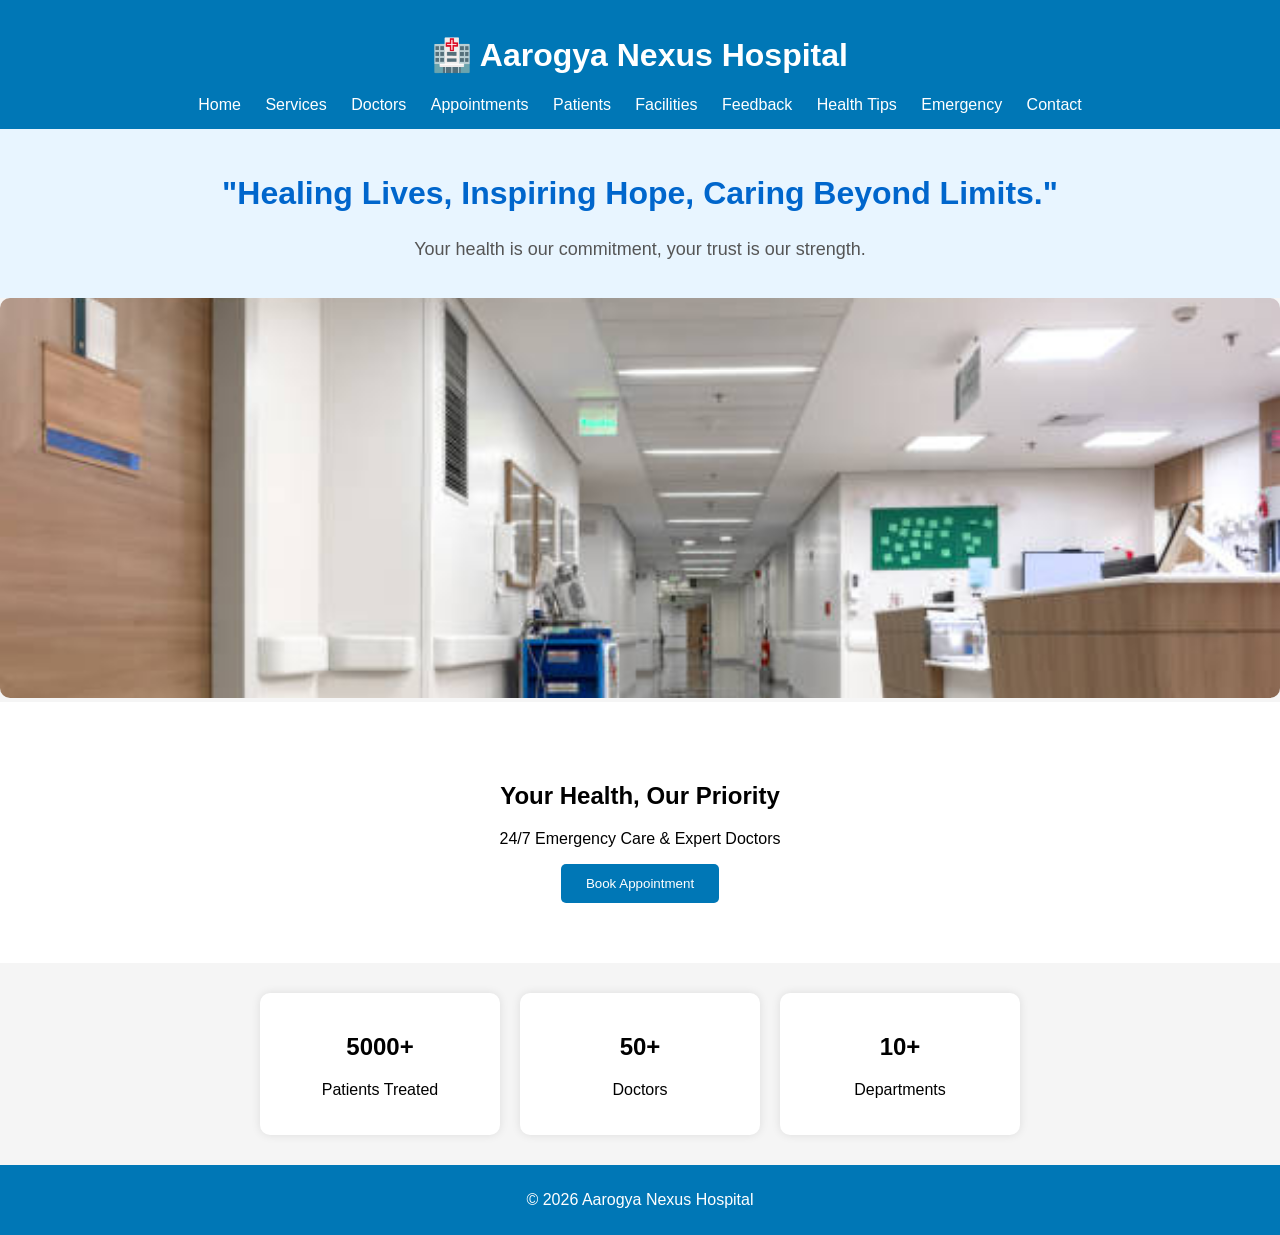
<file: index.html>
<!DOCTYPE html>
<html lang="en">
<head>
<meta charset="UTF-8">
<meta name="viewport" content="width=device-width, initial-scale=1.0">
<title>City Hospital</title>

<link rel="stylesheet" href="style.css">
</head>

<body>

<header>
    <h1>🏥 Aarogya Nexus Hospital</h1>

    <nav>
        <a href="index.html">Home</a>
        <a href="services.html">Services</a>
        <a href="doctors.html">Doctors</a>
        <a href="appointments.html">Appointments</a>
        <a href="patients.html">Patients</a>
        <a href="facilities.html">Facilities</a>
        <a href="feedback.html">Feedback</a>
        <a href="healthtips.html">Health Tips</a>
        <a href="emergency.html">Emergency</a>
        <a href="contact.html">Contact</a>
    </nav>
</header>
<div class="hospital-quote">
    <h2>"Healing Lives, Inspiring Hope, Caring Beyond Limits."</h2>
    <p>Your health is our commitment, your trust is our strength.</p>
</div>

<img src="hospital.jpg" alt="Hospital Banner" class="hospital-banner">
<section class="hero">
    <h2>Your Health, Our Priority</h2>
    <p>24/7 Emergency Care & Expert Doctors</p>

    <a href="appointments.html">
        <button>Book Appointment</button>
    </a>
</section>

<section class="stats">

<div class="card">
    <h2>5000+</h2>
    <p>Patients Treated</p>
</div>

<div class="card">
    <h2>50+</h2>
    <p>Doctors</p>
</div>

<div class="card">
    <h2>10+</h2>
    <p>Departments</p>
</div>

</section>

<footer>
    <p>© 2026 Aarogya Nexus Hospital</p>
</footer>

</body>
</html>
</file>
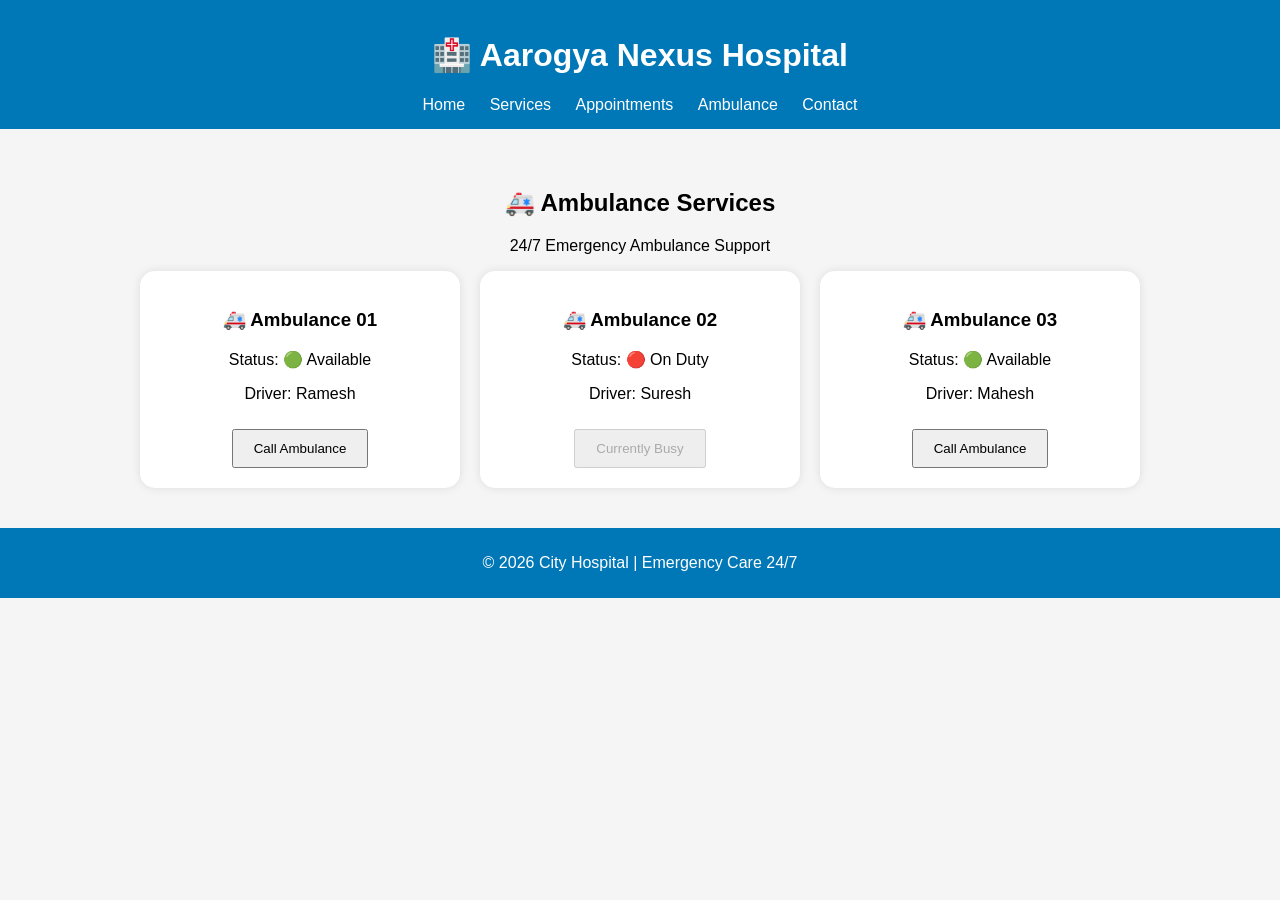
<file: ambulance.html>
<!DOCTYPE html>
<html lang="en">
<head>
<meta charset="UTF-8">
<meta name="viewport" content="width=device-width, initial-scale=1.0">
<title>Ambulance Service</title>
<link rel="stylesheet" href="style.css">
</head>

<body>

<header>
    <h1>🏥 Aarogya Nexus Hospital</h1>

    <nav>
        <a href="index.html">Home</a>
        <a href="services.html">Services</a>
        <a href="appointments.html">Appointments</a>
        <a href="ambulance.html">Ambulance</a>
        <a href="contact.html">Contact</a>
    </nav>
</header>

<section class="ambulance-page">

    <h2>🚑 Ambulance Services</h2>
    <p>24/7 Emergency Ambulance Support</p>

    <div class="ambulance-container">

        <div class="ambulance-card">
            <h3>🚑 Ambulance 01</h3>
            <p>Status: 🟢 Available</p>
            <p>Driver: Ramesh</p>
            <a href="tel:+919876543210">
                <button>Call Ambulance</button>
            </a>
        </div>

        <div class="ambulance-card">
            <h3>🚑 Ambulance 02</h3>
            <p>Status: 🔴 On Duty</p>
            <p>Driver: Suresh</p>
            <button disabled>Currently Busy</button>
        </div>

        <div class="ambulance-card">
            <h3>🚑 Ambulance 03</h3>
            <p>Status: 🟢 Available</p>
            <p>Driver: Mahesh</p>
            <a href="tel:+919876543211">
                <button>Call Ambulance</button>
            </a>
        </div>

    </div>

</section>

<footer>
    <p>© 2026 City Hospital | Emergency Care 24/7</p>
</footer>

</body>
</html>
</file>
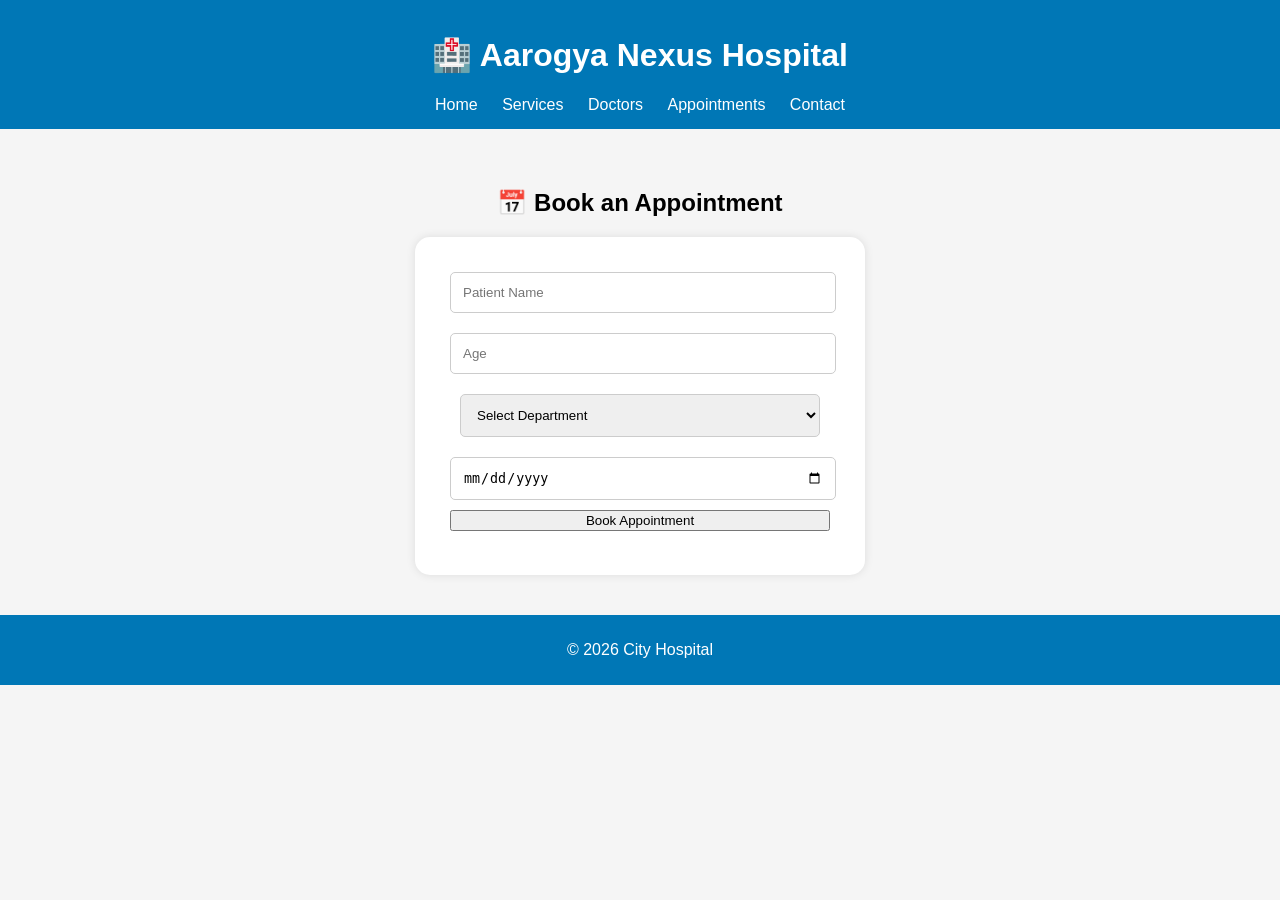
<file: Appointments.html>
<!DOCTYPE html>
<html lang="en">
<head>
<meta charset="UTF-8">
<meta name="viewport" content="width=device-width, initial-scale=1.0">
<title>Appointments</title>
<link rel="stylesheet" href="style.css">
</head>

<body>

<header>
    <h1>🏥  Aarogya Nexus Hospital</h1>

    <nav>
        <a href="index.html">Home</a>
        <a href="services.html">Services</a>
        <a href="doctors.html">Doctors</a>
        <a href="appointments.html">Appointments</a>
        <a href="contact.html">Contact</a>
    </nav>
</header>

<section class="appointment-page">

    <h2>📅 Book an Appointment</h2>

    <div class="appointment-form">

        <input type="text" id="name" placeholder="Patient Name">

        <input type="number" id="age" placeholder="Age">

        <select id="department">
            <option>Select Department</option>
            <option>Cardiology</option>
            <option>Neurology</option>
            <option>Orthopedics</option>
            <option>Pediatrics</option>
        </select>

        <input type="date" id="date">

        <button onclick="bookAppointment()">
            Book Appointment
        </button>

        <h3 id="message"></h3>

    </div>

</section>

<footer>
    <p>© 2026 City Hospital</p>
</footer>

<script>
function bookAppointment(){

let patientName =
document.getElementById("name").value;

let date =
document.getElementById("date").value;

if(patientName==="" || date===""){
document.getElementById("message").innerHTML =
"❌ Please fill all details";
}
else{
document.getElementById("message").innerHTML =
"✅ Appointment Booked Successfully!";
}
}
</script>

</body>
</html>
</file>
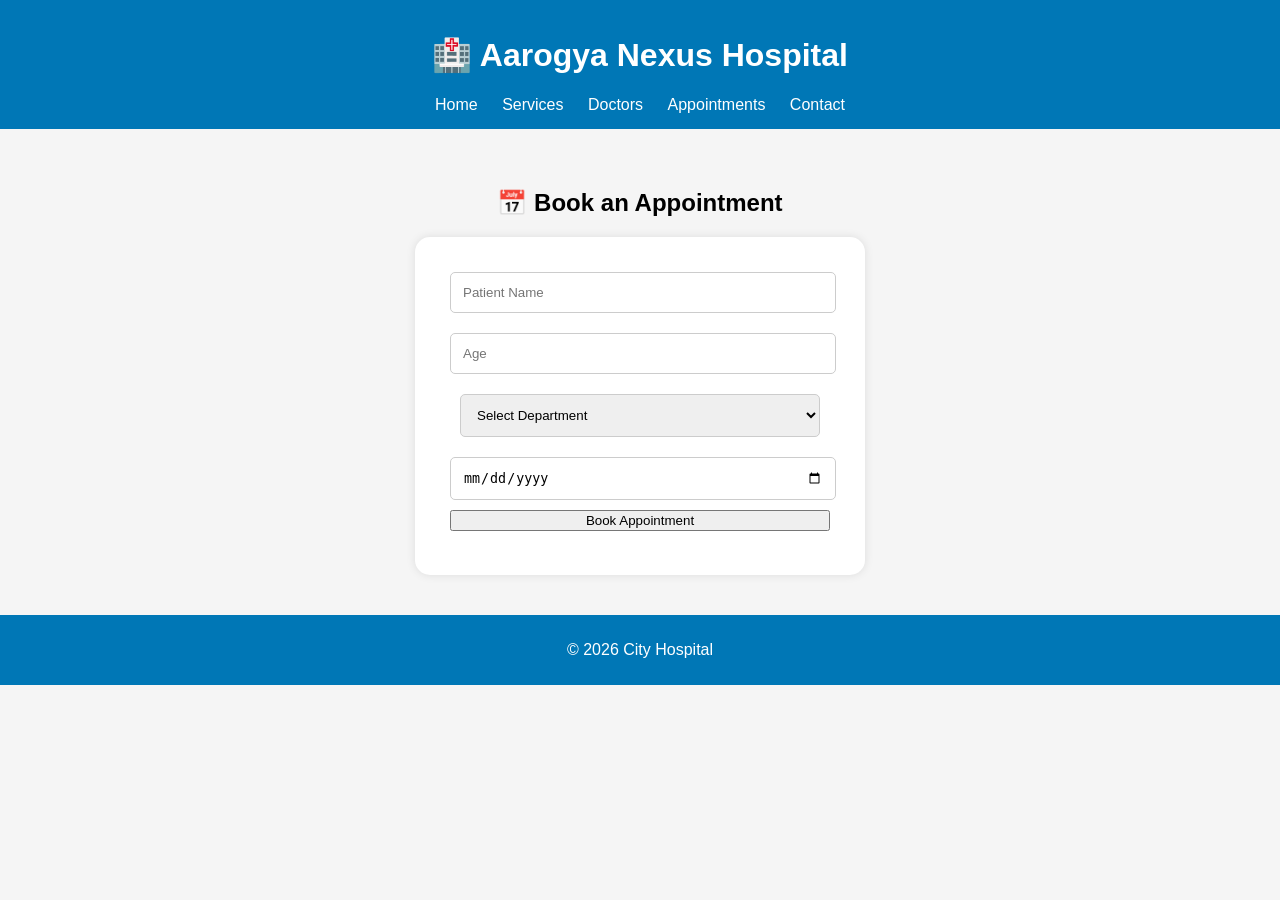
<file: appointments.html>
<!DOCTYPE html>
<html lang="en">
<head>
<meta charset="UTF-8">
<meta name="viewport" content="width=device-width, initial-scale=1.0">
<title>Appointments</title>
<link rel="stylesheet" href="style.css">
</head>

<body>

<header>
    <h1>🏥  Aarogya Nexus Hospital</h1>

    <nav>
        <a href="index.html">Home</a>
        <a href="services.html">Services</a>
        <a href="doctors.html">Doctors</a>
        <a href="appointments.html">Appointments</a>
        <a href="contact.html">Contact</a>
    </nav>
</header>

<section class="appointment-page">

    <h2>📅 Book an Appointment</h2>

    <div class="appointment-form">

        <input type="text" id="name" placeholder="Patient Name">

        <input type="number" id="age" placeholder="Age">

        <select id="department">
            <option>Select Department</option>
            <option>Cardiology</option>
            <option>Neurology</option>
            <option>Orthopedics</option>
            <option>Pediatrics</option>
        </select>

        <input type="date" id="date">

        <button onclick="bookAppointment()">
            Book Appointment
        </button>

        <h3 id="message"></h3>

    </div>

</section>

<footer>
    <p>© 2026 City Hospital</p>
</footer>

<script>
function bookAppointment(){

let patientName =
document.getElementById("name").value;

let date =
document.getElementById("date").value;

if(patientName==="" || date===""){
document.getElementById("message").innerHTML =
"❌ Please fill all details";
}
else{
document.getElementById("message").innerHTML =
"✅ Appointment Booked Successfully!";
}
}
</script>

</body>
</html>
</file>
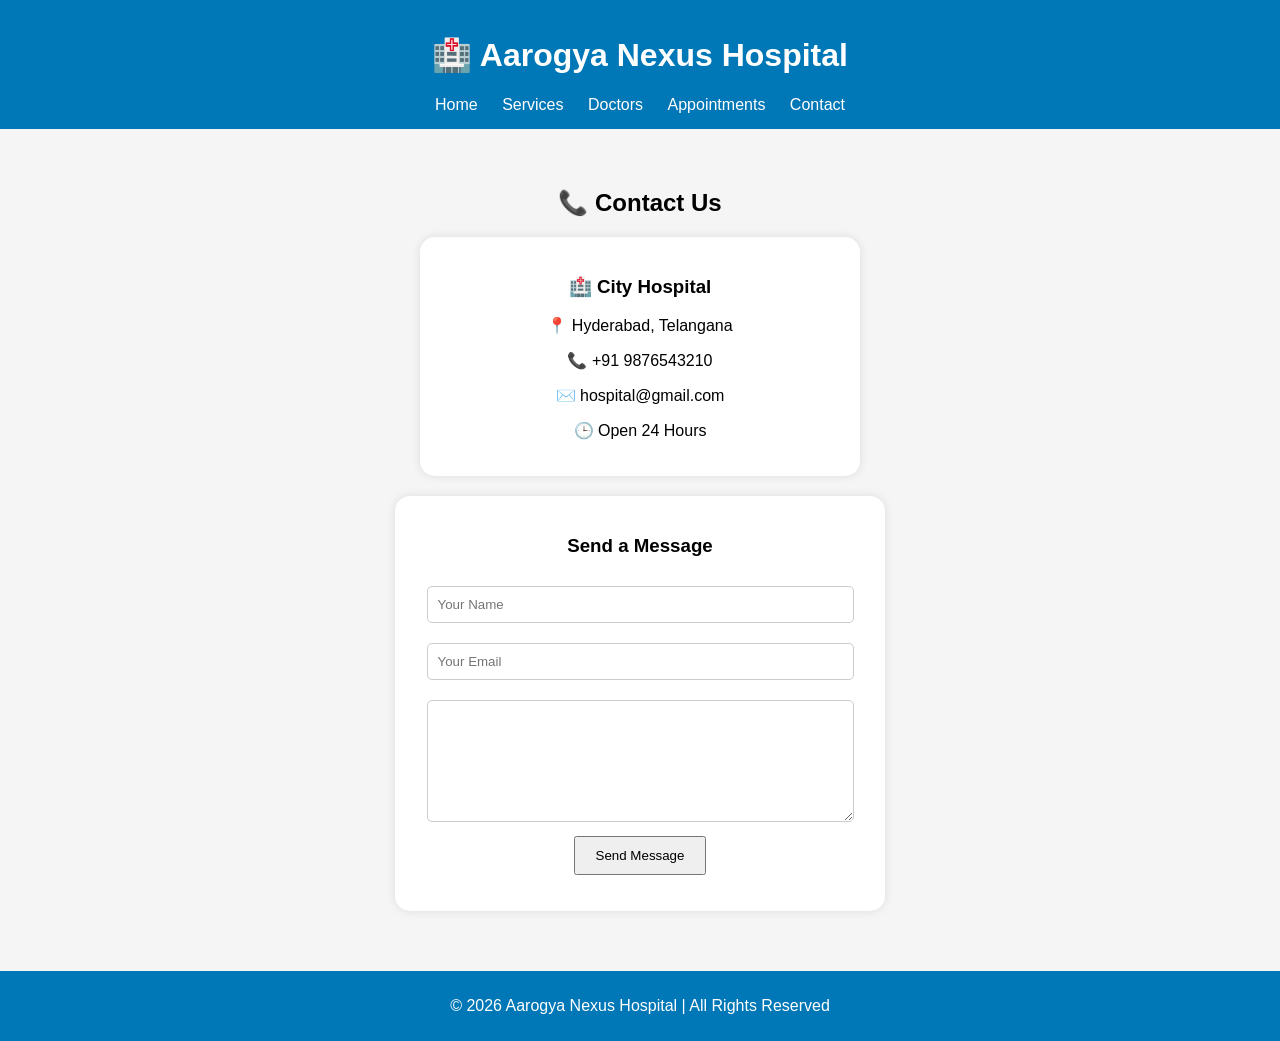
<file: contact.html>
<!DOCTYPE html>
<html lang="en">
<head>
<meta charset="UTF-8">
<meta name="viewport" content="width=device-width, initial-scale=1.0">
<title>Contact Us</title>
<link rel="stylesheet" href="style.css">
</head>

<body>

<header>
    <h1>🏥 Aarogya Nexus Hospital</h1>

    <nav>
        <a href="index.html">Home</a>
        <a href="services.html">Services</a>
        <a href="doctors.html">Doctors</a>
        <a href="appointments.html">Appointments</a>
        <a href="contact.html">Contact</a>
    </nav>
</header>

<section class="contact-page">

    <h2>📞 Contact Us</h2>

    <div class="contact-card">

        <h3>🏥 City Hospital</h3>

        <p>📍 Hyderabad, Telangana</p>

        <p>📞 +91 9876543210</p>

        <p>✉️ hospital@gmail.com</p>

        <p>🕒 Open 24 Hours</p>

    </div>

    <div class="contact-form">

        <h3>Send a Message</h3>

        <input type="text"
        id="name"
        placeholder="Your Name">

        <input type="email"
        id="email"
        placeholder="Your Email">

        <textarea
        id="message"
        placeholder="Enter Your Message">
        </textarea>

        <button onclick="sendMessage()">
            Send Message
        </button>

        <p id="success"></p>

    </div>

</section>

<footer>
    <p>© 2026 Aarogya Nexus Hospital | All Rights Reserved</p>
</footer>

<script>
function sendMessage(){

let name =
document.getElementById("name").value;

let email =
document.getElementById("email").value;

let message =
document.getElementById("message").value;

if(name==="" || email==="" || message===""){
document.getElementById("success").innerHTML =
"❌ Please fill all fields";
}
else{
document.getElementById("success").innerHTML =
"✅ Message Sent Successfully!";
}
}
</script>

</body>
</html>
</file>
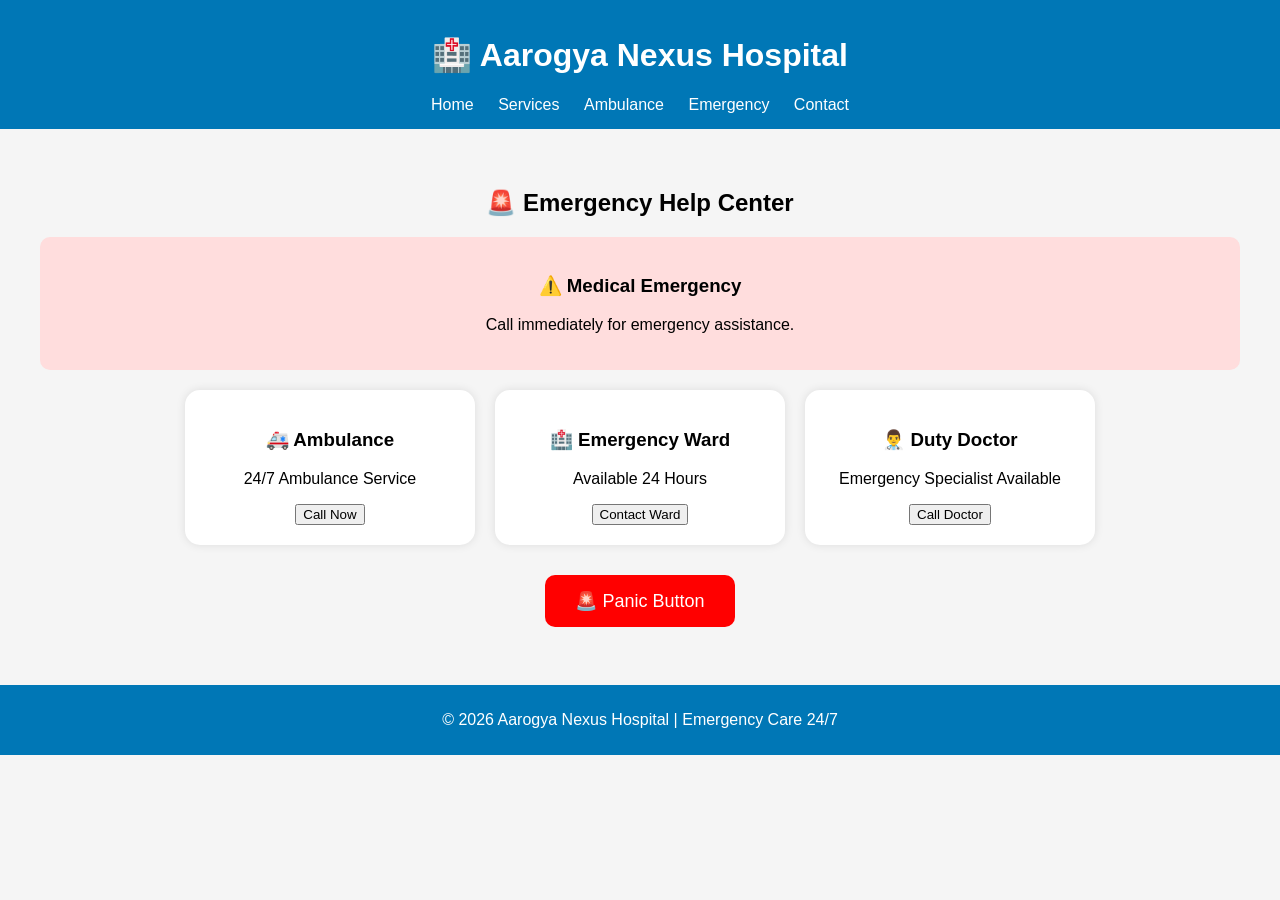
<file: emergency.html>
<!DOCTYPE html>
<html lang="en">
<head>
<meta charset="UTF-8">
<meta name="viewport" content="width=device-width, initial-scale=1.0">
<title>Emergency Help</title>
<link rel="stylesheet" href="style.css">
</head>

<body>

<header>
    <h1>🏥  Aarogya Nexus Hospital</h1>

    <nav>
        <a href="index.html">Home</a>
        <a href="services.html">Services</a>
        <a href="ambulance.html">Ambulance</a>
        <a href="emergency.html">Emergency</a>
        <a href="contact.html">Contact</a>
    </nav>
</header>

<section class="emergency-page">

    <h2>🚨 Emergency Help Center</h2>

    <div class="emergency-alert">
        <h3>⚠️ Medical Emergency</h3>
        <p>Call immediately for emergency assistance.</p>
    </div>

    <div class="emergency-container">

        <div class="emergency-card">
            <h3>🚑 Ambulance</h3>
            <p>24/7 Ambulance Service</p>

            <a href="tel:+919876543210">
                <button>Call Now</button>
            </a>
        </div>

        <div class="emergency-card">
            <h3>🏥 Emergency Ward</h3>
            <p>Available 24 Hours</p>

            <a href="tel:+919876543211">
                <button>Contact Ward</button>
            </a>
        </div>

        <div class="emergency-card">
            <h3>👨‍⚕️ Duty Doctor</h3>
            <p>Emergency Specialist Available</p>

            <a href="tel:+919876543212">
                <button>Call Doctor</button>
            </a>
        </div>

    </div>

    <button class="panic-btn"
    onclick="showAlert()">
    🚨 Panic Button
    </button>

    <h3 id="alertmsg"></h3>

</section>

<footer>
    <p>© 2026 Aarogya Nexus Hospital | Emergency Care 24/7</p>
</footer>

<script>
function showAlert(){
document.getElementById("alertmsg").innerHTML =
"🚑 Emergency Team Alerted! Please call the ambulance number immediately.";
}
</script>

</body>
</html>
</file>
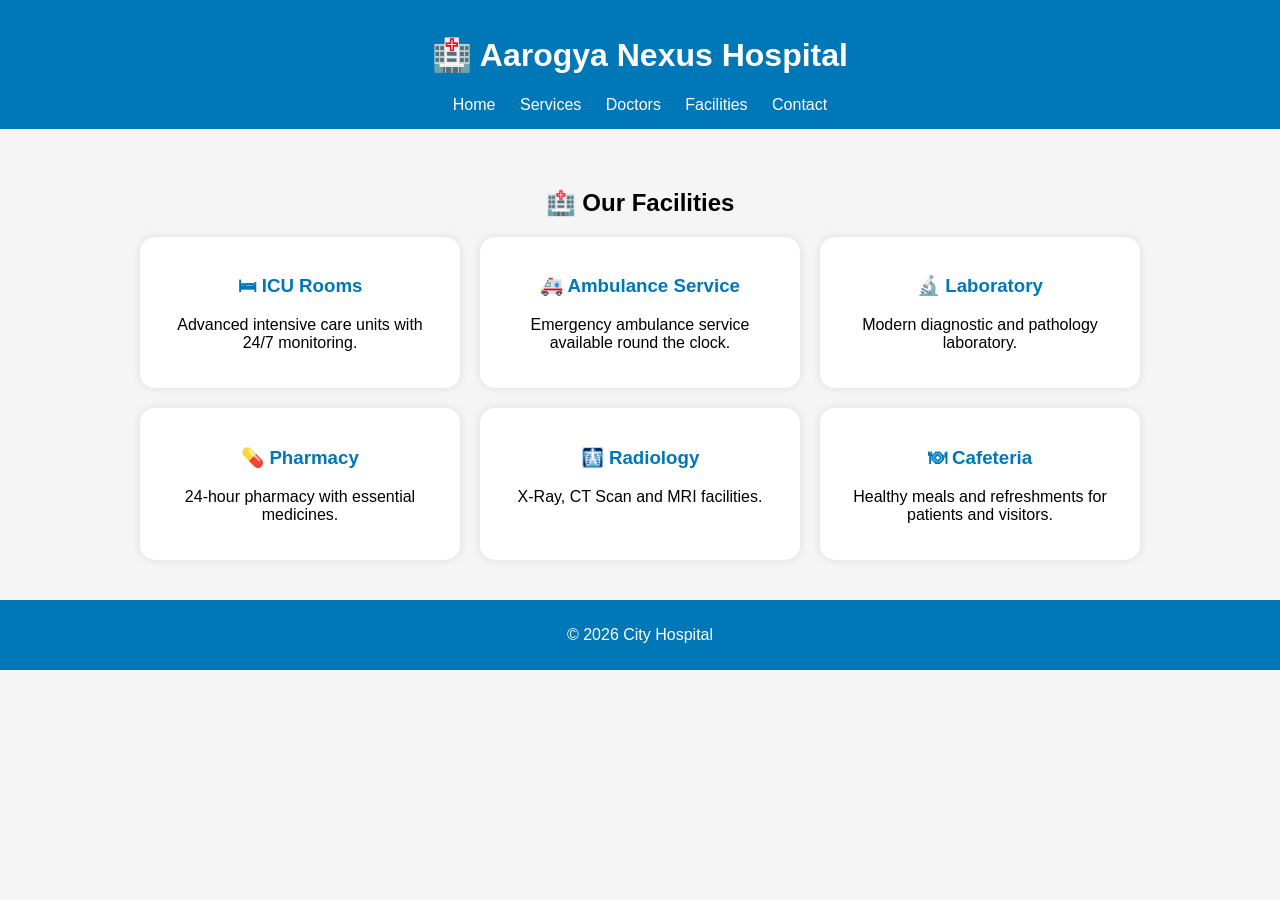
<file: facilities.html>
<!DOCTYPE html>
<html lang="en">
<head>
<meta charset="UTF-8">
<meta name="viewport" content="width=device-width, initial-scale=1.0">
<title>Hospital Facilities</title>
<link rel="stylesheet" href="style.css">
</head>

<body>

<header>
    <h1>🏥 Aarogya Nexus Hospital</h1>
    

    <nav>
        <a href="index.html">Home</a>
        <a href="services.html">Services</a>
        <a href="doctors.html">Doctors</a>
        <a href="facilities.html">Facilities</a>
        <a href="contact.html">Contact</a>
    </nav>
</header>

<section class="facilities-page">

    <h2>🏥 Our Facilities</h2>

    <div class="facility-container">

        <div class="facility-card">
            <h3>🛏 ICU Rooms</h3>
            <p>Advanced intensive care units with 24/7 monitoring.</p>
        </div>

        <div class="facility-card">
            <h3>🚑 Ambulance Service</h3>
            <p>Emergency ambulance service available round the clock.</p>
        </div>

        <div class="facility-card">
            <h3>🔬 Laboratory</h3>
            <p>Modern diagnostic and pathology laboratory.</p>
        </div>

        <div class="facility-card">
            <h3>💊 Pharmacy</h3>
            <p>24-hour pharmacy with essential medicines.</p>
        </div>

        <div class="facility-card">
            <h3>🩻 Radiology</h3>
            <p>X-Ray, CT Scan and MRI facilities.</p>
        </div>

        <div class="facility-card">
            <h3>🍽 Cafeteria</h3>
            <p>Healthy meals and refreshments for patients and visitors.</p>
        </div>

    </div>

</section>

<footer>
    <p>© 2026 City Hospital</p>
</footer>

</body>
</html>
</file>
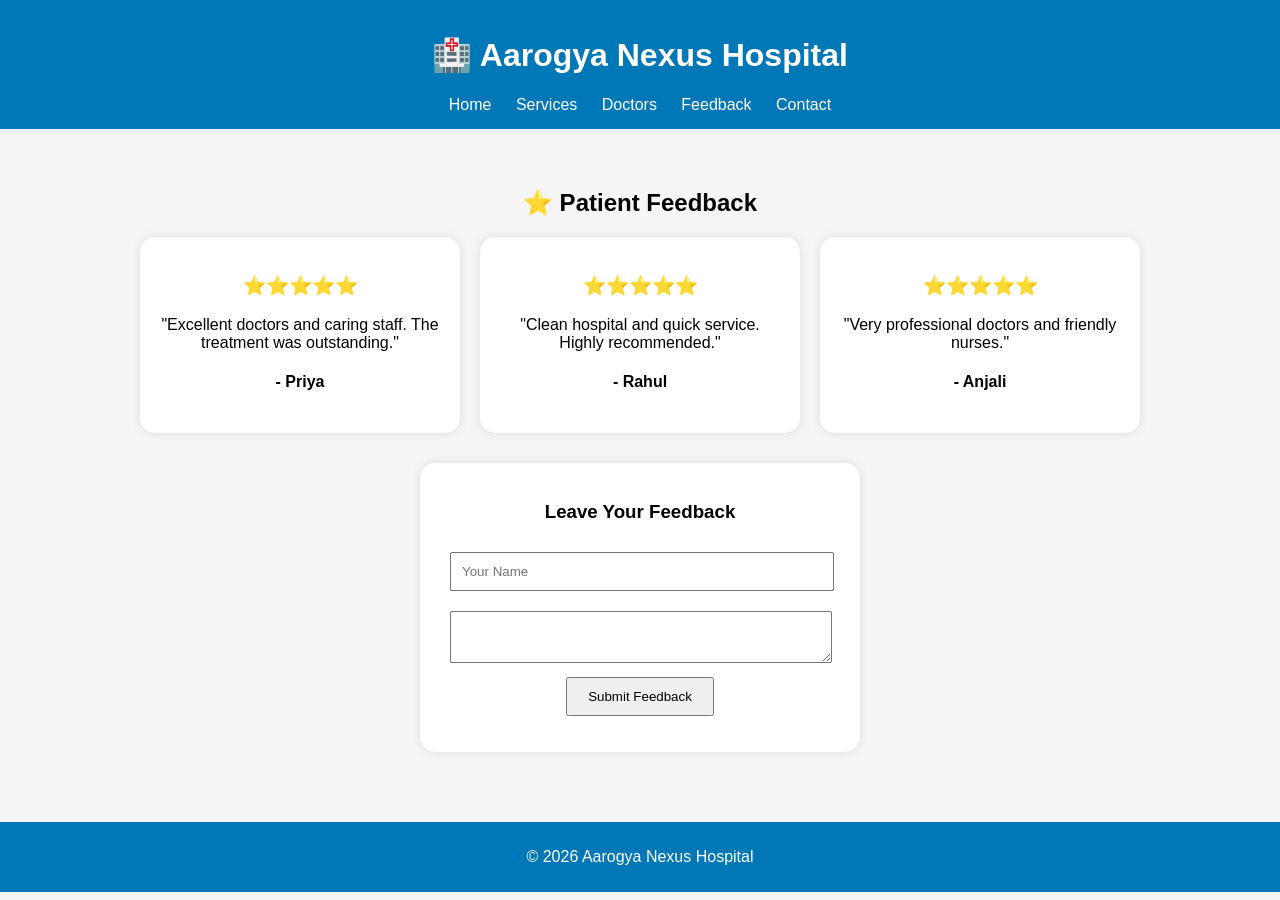
<file: feedback.html>
<!DOCTYPE html>
<html lang="en">
<head>
<meta charset="UTF-8">
<meta name="viewport" content="width=device-width, initial-scale=1.0">
<title>Patient Feedback</title>
<link rel="stylesheet" href="style.css">
</head>

<body>

<header>
    <h1>🏥 Aarogya Nexus Hospital</h1>

    <nav>
        <a href="index.html">Home</a>
        <a href="services.html">Services</a>
        <a href="doctors.html">Doctors</a>
        <a href="feedback.html">Feedback</a>
        <a href="contact.html">Contact</a>
    </nav>
</header>

<section class="feedback-page">

    <h2>⭐ Patient Feedback</h2>

    <div class="feedback-container">

        <div class="feedback-card">
            <h3>⭐⭐⭐⭐⭐</h3>
            <p>
                "Excellent doctors and caring staff.
                The treatment was outstanding."
            </p>
            <h4>- Priya</h4>
        </div>

        <div class="feedback-card">
            <h3>⭐⭐⭐⭐⭐</h3>
            <p>
                "Clean hospital and quick service.
                Highly recommended."
            </p>
            <h4>- Rahul</h4>
        </div>

        <div class="feedback-card">
            <h3>⭐⭐⭐⭐⭐</h3>
            <p>
                "Very professional doctors and
                friendly nurses."
            </p>
            <h4>- Anjali</h4>
        </div>

    </div>

    <div class="feedback-form">

        <h3>Leave Your Feedback</h3>

        <input type="text"
        id="username"
        placeholder="Your Name">

        <textarea
        id="review"
        placeholder="Write your feedback">
        </textarea>

        <button onclick="submitFeedback()">
            Submit Feedback
        </button>

        <p id="message"></p>

    </div>

</section>

<footer>
    <p>© 2026 Aarogya Nexus Hospital</p>
</footer>

<script>
function submitFeedback(){

let name =
document.getElementById("username").value;

let review =
document.getElementById("review").value;

if(name==="" || review===""){
document.getElementById("message").innerHTML =
"❌ Please fill all fields";
}
else{
document.getElementById("message").innerHTML =
"✅ Thank you for your feedback!";
}
}
</script>

</body>
</html>
</file>
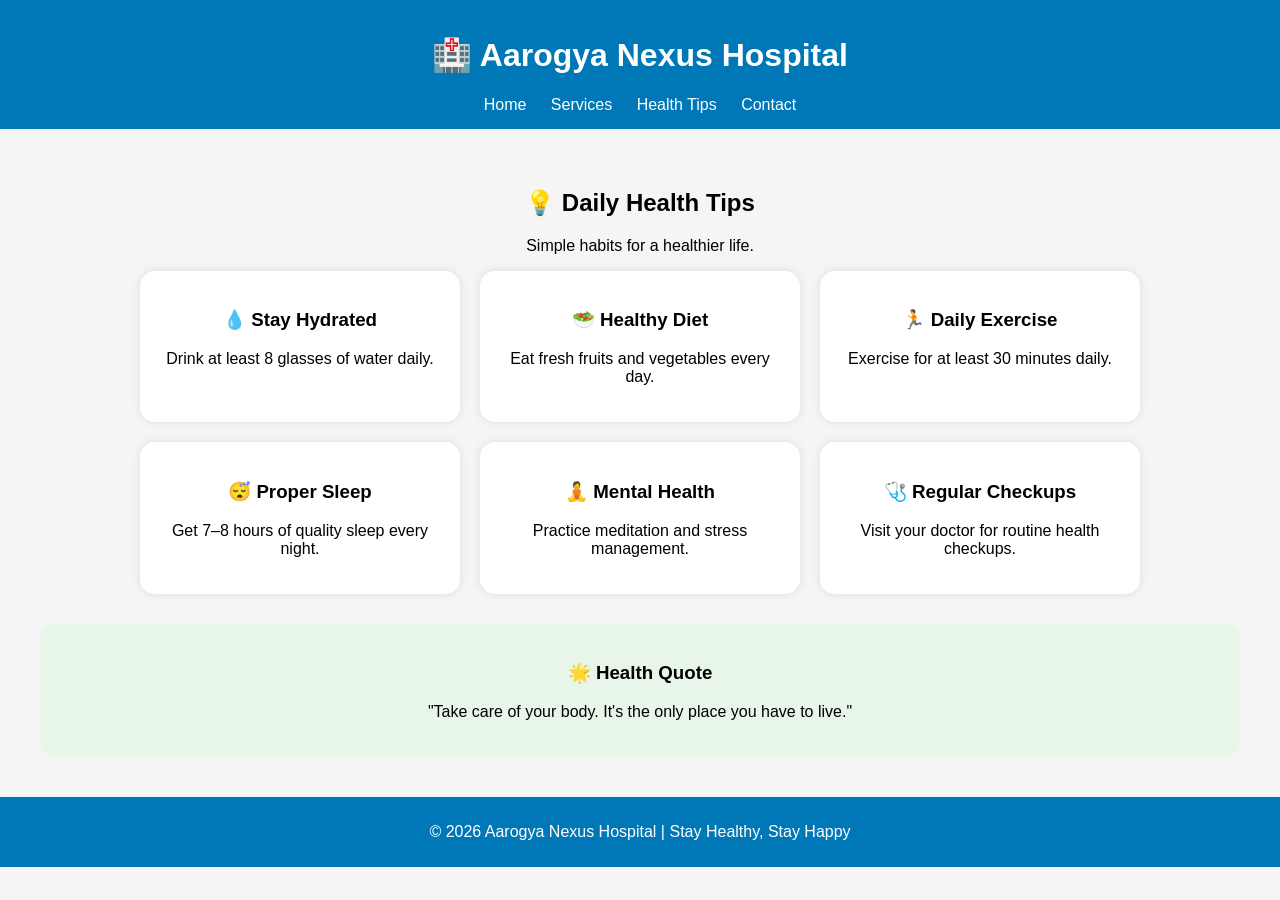
<file: healthtips.html>
<!DOCTYPE html>
<html lang="en">
<head>
<meta charset="UTF-8">
<meta name="viewport" content="width=device-width, initial-scale=1.0">
<title>Health Tips</title>
<link rel="stylesheet" href="style.css">
</head>

<body>

<header>
    <h1>🏥 Aarogya Nexus Hospital</h1>

    <nav>
        <a href="index.html">Home</a>
        <a href="services.html">Services</a>
        <a href="healthtips.html">Health Tips</a>
        <a href="contact.html">Contact</a>
    </nav>
</header>

<section class="health-page">

    <h2>💡 Daily Health Tips</h2>
    <p>Simple habits for a healthier life.</p>

    <div class="tips-container">

        <div class="tip-card">
            <h3>💧 Stay Hydrated</h3>
            <p>Drink at least 8 glasses of water daily.</p>
        </div>

        <div class="tip-card">
            <h3>🥗 Healthy Diet</h3>
            <p>Eat fresh fruits and vegetables every day.</p>
        </div>

        <div class="tip-card">
            <h3>🏃 Daily Exercise</h3>
            <p>Exercise for at least 30 minutes daily.</p>
        </div>

        <div class="tip-card">
            <h3>😴 Proper Sleep</h3>
            <p>Get 7–8 hours of quality sleep every night.</p>
        </div>

        <div class="tip-card">
            <h3>🧘 Mental Health</h3>
            <p>Practice meditation and stress management.</p>
        </div>

        <div class="tip-card">
            <h3>🩺 Regular Checkups</h3>
            <p>Visit your doctor for routine health checkups.</p>
        </div>

    </div>

    <div class="health-quote">
        <h3>🌟 Health Quote</h3>
        <p>"Take care of your body. It's the only place you have to live."</p>
    </div>

</section>

<footer>
    <p>© 2026 Aarogya Nexus Hospital | Stay Healthy, Stay Happy</p>
</footer>

</body>
</html>
</file>
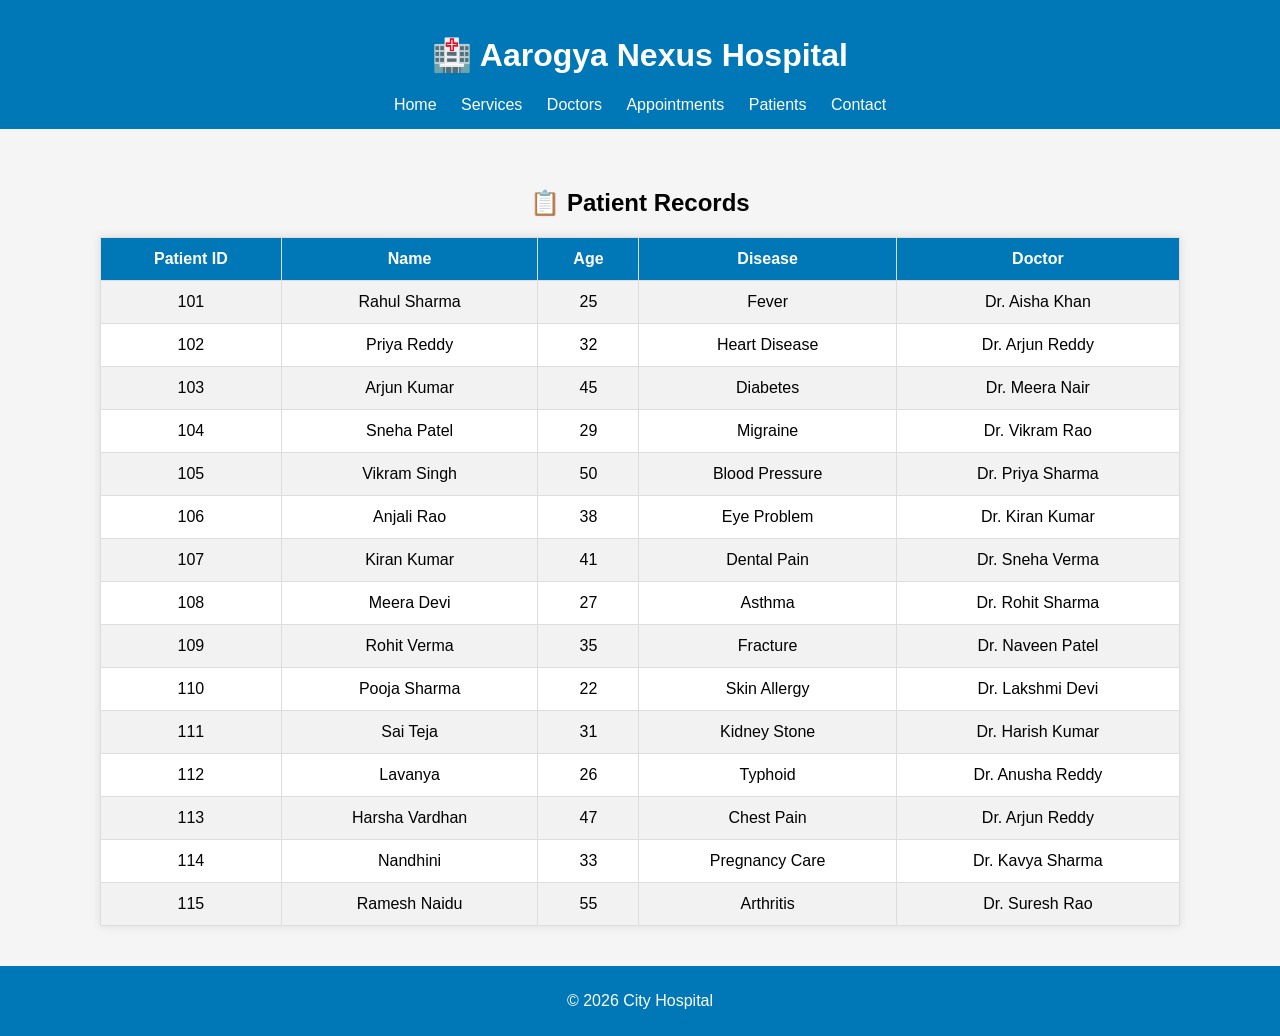
<file: Patients.html>
<!DOCTYPE html>
<html lang="en">
<head>
<meta charset="UTF-8">
<meta name="viewport" content="width=device-width, initial-scale=1.0">
<title>Patient Records</title>
<link rel="stylesheet" href="style.css">
</head>

<body>

<header>
    <h1>🏥  Aarogya Nexus Hospital</h1>

    <nav>
        <a href="index.html">Home</a>
        <a href="services.html">Services</a>
        <a href="doctors.html">Doctors</a>
        <a href="appointments.html">Appointments</a>
        <a href="patients.html">Patients</a>
        <a href="contact.html">Contact</a>
    </nav>
</header>

<section class="patients-page">

    <h2>📋 Patient Records</h2>

    <table>
        <tr>
            <th>Patient ID</th>
            <th>Name</th>
            <th>Age</th>
            <th>Disease</th>
            <th>Doctor</th>
        </tr>

         <tr>
    <td>101</td>
    <td>Rahul Sharma</td>
    <td>25</td>
    <td>Fever</td>
    <td>Dr. Aisha Khan</td>
</tr>

<tr>
    <td>102</td>
    <td>Priya Reddy</td>
    <td>32</td>
    <td>Heart Disease</td>
    <td>Dr. Arjun Reddy</td>
</tr>

<tr>
    <td>103</td>
    <td>Arjun Kumar</td>
    <td>45</td>
    <td>Diabetes</td>
    <td>Dr. Meera Nair</td>
</tr>

<tr>
    <td>104</td>
    <td>Sneha Patel</td>
    <td>29</td>
    <td>Migraine</td>
    <td>Dr. Vikram Rao</td>
</tr>

<tr>
    <td>105</td>
    <td>Vikram Singh</td>
    <td>50</td>
    <td>Blood Pressure</td>
    <td>Dr. Priya Sharma</td>
</tr>

<tr>
    <td>106</td>
    <td>Anjali Rao</td>
    <td>38</td>
    <td>Eye Problem</td>
    <td>Dr. Kiran Kumar</td>
</tr>

<tr>
    <td>107</td>
    <td>Kiran Kumar</td>
    <td>41</td>
    <td>Dental Pain</td>
    <td>Dr. Sneha Verma</td>
</tr>

<tr>
    <td>108</td>
    <td>Meera Devi</td>
    <td>27</td>
    <td>Asthma</td>
    <td>Dr. Rohit Sharma</td>
</tr>

<tr>
    <td>109</td>
    <td>Rohit Verma</td>
    <td>35</td>
    <td>Fracture</td>
    <td>Dr. Naveen Patel</td>
</tr>

<tr>
    <td>110</td>
    <td>Pooja Sharma</td>
    <td>22</td>
    <td>Skin Allergy</td>
    <td>Dr. Lakshmi Devi</td>
</tr>

<tr>
    <td>111</td>
    <td>Sai Teja</td>
    <td>31</td>
    <td>Kidney Stone</td>
    <td>Dr. Harish Kumar</td>
</tr>

<tr>
    <td>112</td>
    <td>Lavanya</td>
    <td>26</td>
    <td>Typhoid</td>
    <td>Dr. Anusha Reddy</td>
</tr>

<tr>
    <td>113</td>
    <td>Harsha Vardhan</td>
    <td>47</td>
    <td>Chest Pain</td>
    <td>Dr. Arjun Reddy</td>
</tr>

<tr>
    <td>114</td>
    <td>Nandhini</td>
    <td>33</td>
    <td>Pregnancy Care</td>
    <td>Dr. Kavya Sharma</td>
</tr>

<tr>
    <td>115</td>
    <td>Ramesh Naidu</td>
    <td>55</td>
    <td>Arthritis</td>
    <td>Dr. Suresh Rao</td>
</tr>

</table>

</section>

<footer>
    <p>© 2026 City Hospital</p>
</footer>

</body>
</html>
</file>
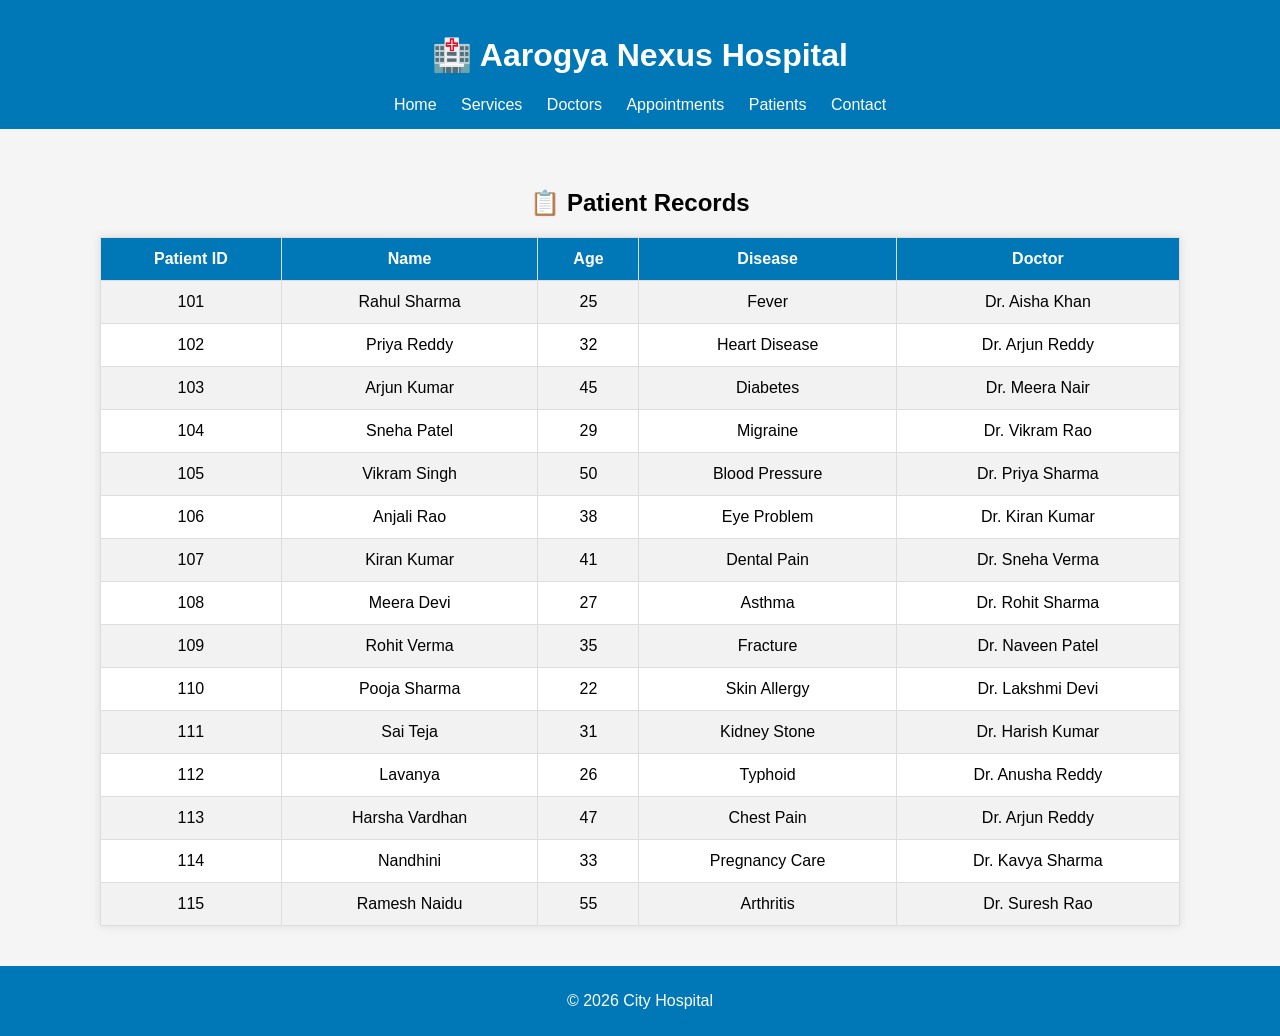
<file: patients.html>
<!DOCTYPE html>
<html lang="en">
<head>
<meta charset="UTF-8">
<meta name="viewport" content="width=device-width, initial-scale=1.0">
<title>Patient Records</title>
<link rel="stylesheet" href="style.css">
</head>

<body>

<header>
    <h1>🏥  Aarogya Nexus Hospital</h1>

    <nav>
        <a href="index.html">Home</a>
        <a href="services.html">Services</a>
        <a href="doctors.html">Doctors</a>
        <a href="appointments.html">Appointments</a>
        <a href="patients.html">Patients</a>
        <a href="contact.html">Contact</a>
    </nav>
</header>

<section class="patients-page">

    <h2>📋 Patient Records</h2>

    <table>
        <tr>
            <th>Patient ID</th>
            <th>Name</th>
            <th>Age</th>
            <th>Disease</th>
            <th>Doctor</th>
        </tr>

         <tr>
    <td>101</td>
    <td>Rahul Sharma</td>
    <td>25</td>
    <td>Fever</td>
    <td>Dr. Aisha Khan</td>
</tr>

<tr>
    <td>102</td>
    <td>Priya Reddy</td>
    <td>32</td>
    <td>Heart Disease</td>
    <td>Dr. Arjun Reddy</td>
</tr>

<tr>
    <td>103</td>
    <td>Arjun Kumar</td>
    <td>45</td>
    <td>Diabetes</td>
    <td>Dr. Meera Nair</td>
</tr>

<tr>
    <td>104</td>
    <td>Sneha Patel</td>
    <td>29</td>
    <td>Migraine</td>
    <td>Dr. Vikram Rao</td>
</tr>

<tr>
    <td>105</td>
    <td>Vikram Singh</td>
    <td>50</td>
    <td>Blood Pressure</td>
    <td>Dr. Priya Sharma</td>
</tr>

<tr>
    <td>106</td>
    <td>Anjali Rao</td>
    <td>38</td>
    <td>Eye Problem</td>
    <td>Dr. Kiran Kumar</td>
</tr>

<tr>
    <td>107</td>
    <td>Kiran Kumar</td>
    <td>41</td>
    <td>Dental Pain</td>
    <td>Dr. Sneha Verma</td>
</tr>

<tr>
    <td>108</td>
    <td>Meera Devi</td>
    <td>27</td>
    <td>Asthma</td>
    <td>Dr. Rohit Sharma</td>
</tr>

<tr>
    <td>109</td>
    <td>Rohit Verma</td>
    <td>35</td>
    <td>Fracture</td>
    <td>Dr. Naveen Patel</td>
</tr>

<tr>
    <td>110</td>
    <td>Pooja Sharma</td>
    <td>22</td>
    <td>Skin Allergy</td>
    <td>Dr. Lakshmi Devi</td>
</tr>

<tr>
    <td>111</td>
    <td>Sai Teja</td>
    <td>31</td>
    <td>Kidney Stone</td>
    <td>Dr. Harish Kumar</td>
</tr>

<tr>
    <td>112</td>
    <td>Lavanya</td>
    <td>26</td>
    <td>Typhoid</td>
    <td>Dr. Anusha Reddy</td>
</tr>

<tr>
    <td>113</td>
    <td>Harsha Vardhan</td>
    <td>47</td>
    <td>Chest Pain</td>
    <td>Dr. Arjun Reddy</td>
</tr>

<tr>
    <td>114</td>
    <td>Nandhini</td>
    <td>33</td>
    <td>Pregnancy Care</td>
    <td>Dr. Kavya Sharma</td>
</tr>

<tr>
    <td>115</td>
    <td>Ramesh Naidu</td>
    <td>55</td>
    <td>Arthritis</td>
    <td>Dr. Suresh Rao</td>
</tr>

</table>

</section>

<footer>
    <p>© 2026 City Hospital</p>
</footer>

</body>
</html>
</file>
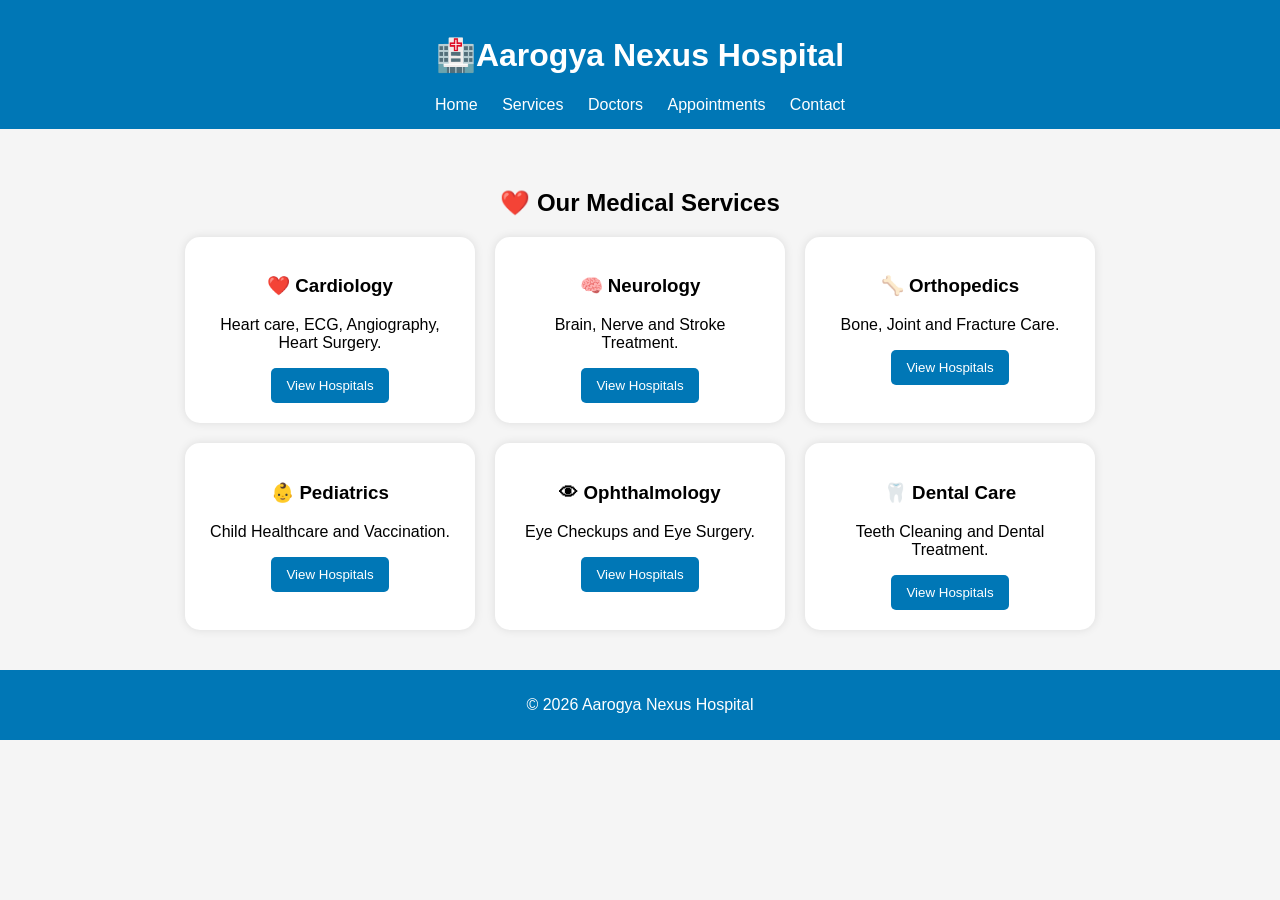
<file: Services.html>
<!DOCTYPE html>
<html lang="en">
<head>
<meta charset="UTF-8">
<meta name="viewport" content="width=device-width, initial-scale=1.0">
<title>Hospital Services</title>
<link rel="stylesheet" href="style.css">
</head>

<body>

<header>
    <h1>🏥Aarogya Nexus Hospital</h1>
    

    <nav>
        <a href="index.html">Home</a>
        <a href="services.html">Services</a>
        <a href="doctors.html">Doctors</a>
        <a href="appointments.html">Appointments</a>
        <a href="contact.html">Contact</a>
    </nav>
</header>

<section class="services-page">

    <h2>❤️ Our Medical Services</h2>

    <div class="service-container">

        <div class="service-card">
            <a href="https://www.heart.org" target="_blank"></a>
            <h3>❤️ Cardiology</h3>
            <p>Heart care, ECG, Angiography, Heart Surgery.</p>
            <a href="cardiology.html">
                <button>View Hospitals</button>
            </a>
        </div>

        <div class="service-card">
            <a href="https://www.aans.org/patients" target="_blank"></a>
            <h3>🧠 Neurology</h3>
            <p>Brain, Nerve and Stroke Treatment.</p>
            <a href="neurology.html">
                <button>View Hospitals</button>
            </a>
        </div>

        <div class="service-card">
            <a href="https://orthoinfo.aaos.org" target="_blank"></a>
            <h3>🦴 Orthopedics</h3>
            <p>Bone, Joint and Fracture Care.</p>
            <a href="orthopedics.html">
                <button>View Hospitals</button>
            </a>
        </div>

        <div class="service-card">
            <a href="https://www.aap.org" target="_blank"></a>
            <h3>👶 Pediatrics</h3>
            <p>Child Healthcare and Vaccination.</p>
            <a href="pediatrics.html">
                <button>View Hospitals</button>
            </a>
        </div>

        <div class="service-card">
            <a href="https://www.aao.org/eye-health" target="_blank"></a>
            <h3>👁 Ophthalmology</h3>
            <p>Eye Checkups and Eye Surgery.</p>
            <a href="ophthalmology.html">
                <button>View Hospitals</button>
            </a>
        </div>

        <div class="service-card">
            <a href="https://www.mouthhealthy.org" target="_blank"></a>
            <h3>🦷 Dental Care</h3>
            <p>Teeth Cleaning and Dental Treatment.</p>
            <a href="dental.html">
                <button>View Hospitals</button>
            </a>
        </div>

    </div>

</section>

<footer>
    <p>© 2026 Aarogya Nexus Hospital</p>
</footer>

</body>
</html>
</file>
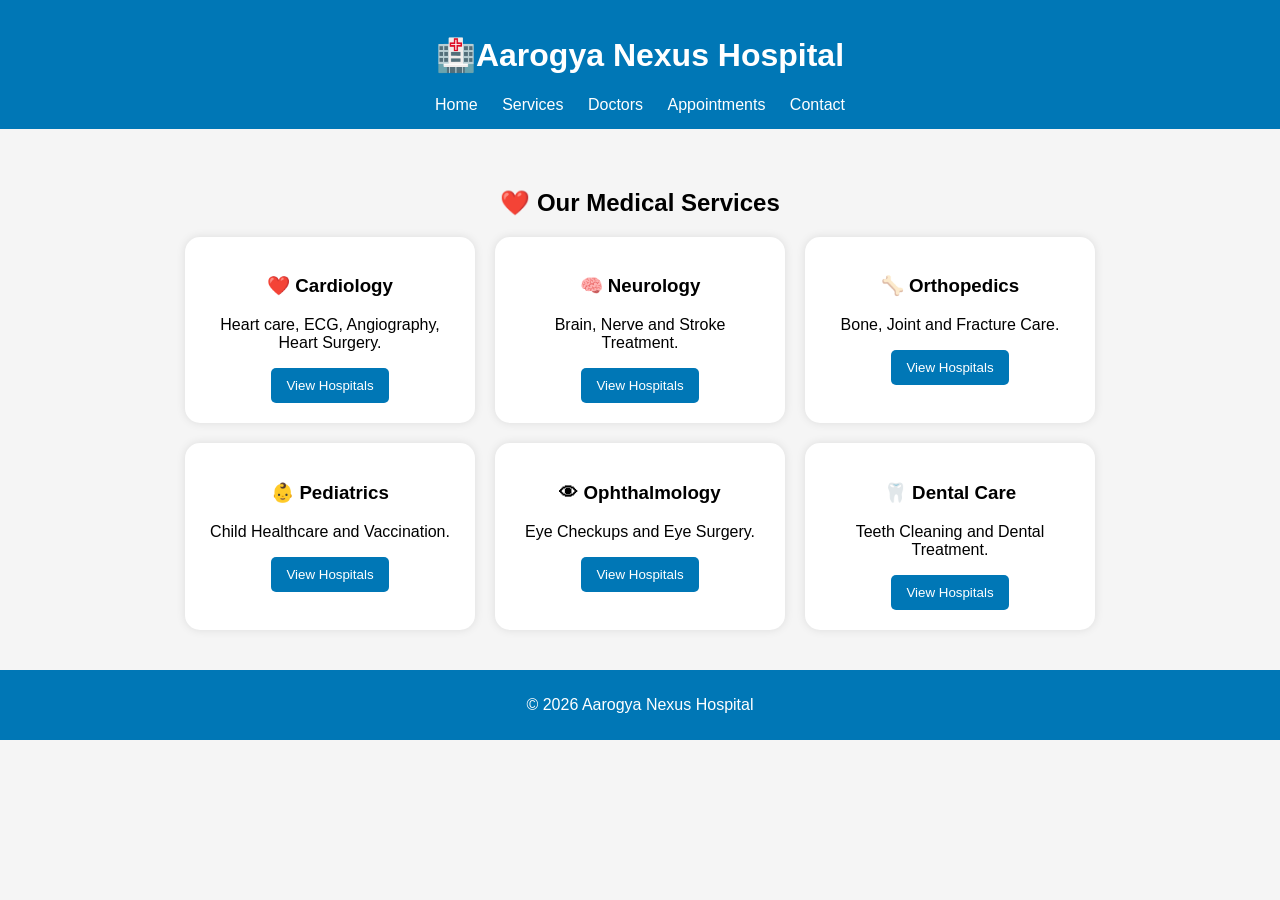
<file: services.html>
<!DOCTYPE html>
<html lang="en">
<head>
<meta charset="UTF-8">
<meta name="viewport" content="width=device-width, initial-scale=1.0">
<title>Hospital Services</title>
<link rel="stylesheet" href="style.css">
</head>

<body>

<header>
    <h1>🏥Aarogya Nexus Hospital</h1>
    

    <nav>
        <a href="index.html">Home</a>
        <a href="services.html">Services</a>
        <a href="doctors.html">Doctors</a>
        <a href="appointments.html">Appointments</a>
        <a href="contact.html">Contact</a>
    </nav>
</header>

<section class="services-page">

    <h2>❤️ Our Medical Services</h2>

    <div class="service-container">

        <div class="service-card">
            <a href="https://www.heart.org" target="_blank"></a>
            <h3>❤️ Cardiology</h3>
            <p>Heart care, ECG, Angiography, Heart Surgery.</p>
            <a href="cardiology.html">
                <button>View Hospitals</button>
            </a>
        </div>

        <div class="service-card">
            <a href="https://www.aans.org/patients" target="_blank"></a>
            <h3>🧠 Neurology</h3>
            <p>Brain, Nerve and Stroke Treatment.</p>
            <a href="neurology.html">
                <button>View Hospitals</button>
            </a>
        </div>

        <div class="service-card">
            <a href="https://orthoinfo.aaos.org" target="_blank"></a>
            <h3>🦴 Orthopedics</h3>
            <p>Bone, Joint and Fracture Care.</p>
            <a href="orthopedics.html">
                <button>View Hospitals</button>
            </a>
        </div>

        <div class="service-card">
            <a href="https://www.aap.org" target="_blank"></a>
            <h3>👶 Pediatrics</h3>
            <p>Child Healthcare and Vaccination.</p>
            <a href="pediatrics.html">
                <button>View Hospitals</button>
            </a>
        </div>

        <div class="service-card">
            <a href="https://www.aao.org/eye-health" target="_blank"></a>
            <h3>👁 Ophthalmology</h3>
            <p>Eye Checkups and Eye Surgery.</p>
            <a href="ophthalmology.html">
                <button>View Hospitals</button>
            </a>
        </div>

        <div class="service-card">
            <a href="https://www.mouthhealthy.org" target="_blank"></a>
            <h3>🦷 Dental Care</h3>
            <p>Teeth Cleaning and Dental Treatment.</p>
            <a href="dental.html">
                <button>View Hospitals</button>
            </a>
        </div>

    </div>

</section>

<footer>
    <p>© 2026 Aarogya Nexus Hospital</p>
</footer>

</body>
</html>
</file>
<file: style.css>
body{
    margin:0;
    font-family:Arial, sans-serif;
    background:#f5f5f5;
}

header{
    background:#0077b6;
    color:white;
    padding:15px;
    text-align:center;
}

.hospital-quote{
    text-align:center;
    padding:20px;
    background:#e8f5ff;
}

.hospital-quote h2{
    color:#0066cc;
    font-size:32px;
}

.hospital-quote p{
    font-size:18px;
    color:#555;
}
.hospital-banner{
    width:100%;
    height:400px;
    object-fit:cover;
    border-radius:10px;
}
nav a{
    color:white;
    text-decoration:none;
    margin:10px;
}

.hero{
    text-align:center;
    padding:60px;
    background:white;
}

.hero button{
    padding:12px 25px;
    border:none;
    background:#0077b6;
    color:white;
    border-radius:5px;
}

.stats{
    display:flex;
    justify-content:center;
    gap:20px;
    margin:30px;
}

.card{
    background:white;
    padding:20px;
    width:200px;
    text-align:center;
    border-radius:10px;
    box-shadow:0 0 10px rgba(0,0,0,0.1);
}

footer{
    background:#0077b6;
    color:white;
    text-align:center;
    padding:10px;
}

.services-page{
    padding:40px;
    text-align:center;
}

.service-container{
    display:flex;
    flex-wrap:wrap;
    justify-content:center;
    gap:20px;
}

.service-card{
    width:250px;
    background:white;
    padding:20px;
    border-radius:15px;
    box-shadow:0 0 10px rgba(0,0,0,0.1);
}

.service-card button{
    padding:10px 15px;
    border:none;
    border-radius:5px;
    background:#0077b6;
    color:white;
    cursor:pointer;
}

.appointment-page{
    text-align:center;
    padding:40px;
}

.appointment-form{
    background:white;
    width:400px;
    margin:auto;
    padding:25px;
    border-radius:15px;
    box-shadow:0 0 10px rgba(0,0,0,0.1);
}

.appointment-form input,
.appointment-form select{
    width:90%;
    padding:12px;
    margin:10px;
    border:1px solid #ccc;
    border-radius:5px;
}

.appointment-form button{
    width:95%;
}

.patients-page{
    padding:40px;
    text-align:center;
}

table{
    width:90%;
    margin:auto;
    border-collapse:collapse;
    background:white;
    box-shadow:0 0 10px rgba(0,0,0,0.1);
}

th{
    background:#0077b6;
    color:white;
}

th,td{
    border:1px solid #ddd;
    padding:12px;
}

tr:nth-child(even){
    background:#f2f2f2;
}.patients-page{
    padding:40px;
    text-align:center;
}

table{
    width:90%;
    margin:auto;
    border-collapse:collapse;
    background:white;
    box-shadow:0 0 10px rgba(0,0,0,0.1);
}

th{
    background:#0077b6;
    color:white;
}

th,td{
    border:1px solid #ddd;
    padding:12px;
}

tr:nth-child(even){
    background:#f2f2f2;
}

.facilities-page{
    padding:40px;
    text-align:center;
}

.facility-container{
    display:flex;
    flex-wrap:wrap;
    justify-content:center;
    gap:20px;
}

.facility-card{
    width:280px;
    background:white;
    padding:20px;
    border-radius:15px;
    box-shadow:0 0 10px rgba(0,0,0,0.1);
    transition:0.3s;
}

.facility-card:hover{
    transform:translateY(-5px);
}

.facility-card h3{
    color:#0077b6;
}

.feedback-page{
    padding:40px;
    text-align:center;
}

.feedback-container{
    display:flex;
    flex-wrap:wrap;
    justify-content:center;
    gap:20px;
}

.feedback-card{
    width:280px;
    background:white;
    padding:20px;
    border-radius:15px;
    box-shadow:0 0 10px rgba(0,0,0,0.1);
}

.feedback-form{
    width:400px;
    margin:30px auto;
    background:white;
    padding:20px;
    border-radius:15px;
    box-shadow:0 0 10px rgba(0,0,0,0.1);
}

.feedback-form input,
.feedback-form textarea{
    width:90%;
    padding:10px;
    margin:10px;
}

.feedback-form button{
    padding:10px 20px;
}
.contact-page{
    padding:40px;
    text-align:center;
}

.contact-card{
    width:400px;
    margin:20px auto;
    background:white;
    padding:20px;
    border-radius:15px;
    box-shadow:0 0 10px rgba(0,0,0,0.1);
}

.contact-form{
    width:450px;
    margin:20px auto;
    background:white;
    padding:20px;
    border-radius:15px;
    box-shadow:0 0 10px rgba(0,0,0,0.1);
}

.contact-form input,
.contact-form textarea{
    width:90%;
    padding:10px;
    margin:10px;
    border:1px solid #ccc;
    border-radius:5px;
}

.contact-form textarea{
    height:100px;
}

.contact-form button{
    padding:10px 20px;
}

.ambulance-page{
    text-align:center;
    padding:40px;
}

.ambulance-container{
    display:flex;
    flex-wrap:wrap;
    justify-content:center;
    gap:20px;
}

.ambulance-card{
    width:280px;
    background:white;
    padding:20px;
    border-radius:15px;
    box-shadow:0 0 10px rgba(0,0,0,0.1);
}

.ambulance-card button{
    margin-top:10px;
    padding:10px 20px;
}

.emergency-page{
    text-align:center;
    padding:40px;
}

.emergency-alert{
    background:#ffdddd;
    padding:20px;
    border-radius:10px;
    margin-bottom:20px;
}

.emergency-container{
    display:flex;
    justify-content:center;
    flex-wrap:wrap;
    gap:20px;
}

.emergency-card{
    width:250px;
    background:white;
    padding:20px;
    border-radius:15px;
    box-shadow:0 0 10px rgba(0,0,0,0.1);
}

.panic-btn{
    margin-top:30px;
    background:red;
    color:white;
    padding:15px 30px;
    border:none;
    border-radius:10px;
    font-size:18px;
    cursor:pointer;
}

.health-page{
    text-align:center;
    padding:40px;
}

.tips-container{
    display:flex;
    flex-wrap:wrap;
    justify-content:center;
    gap:20px;
}

.tip-card{
    width:280px;
    background:white;
    padding:20px;
    border-radius:15px;
    box-shadow:0 0 10px rgba(0,0,0,0.1);
    transition:0.3s;
}

.tip-card:hover{
    transform:translateY(-5px);
}

.health-quote{
    margin-top:30px;
    padding:20px;
    background:#e8f5e9;
    border-radius:15px;
}
</file>
